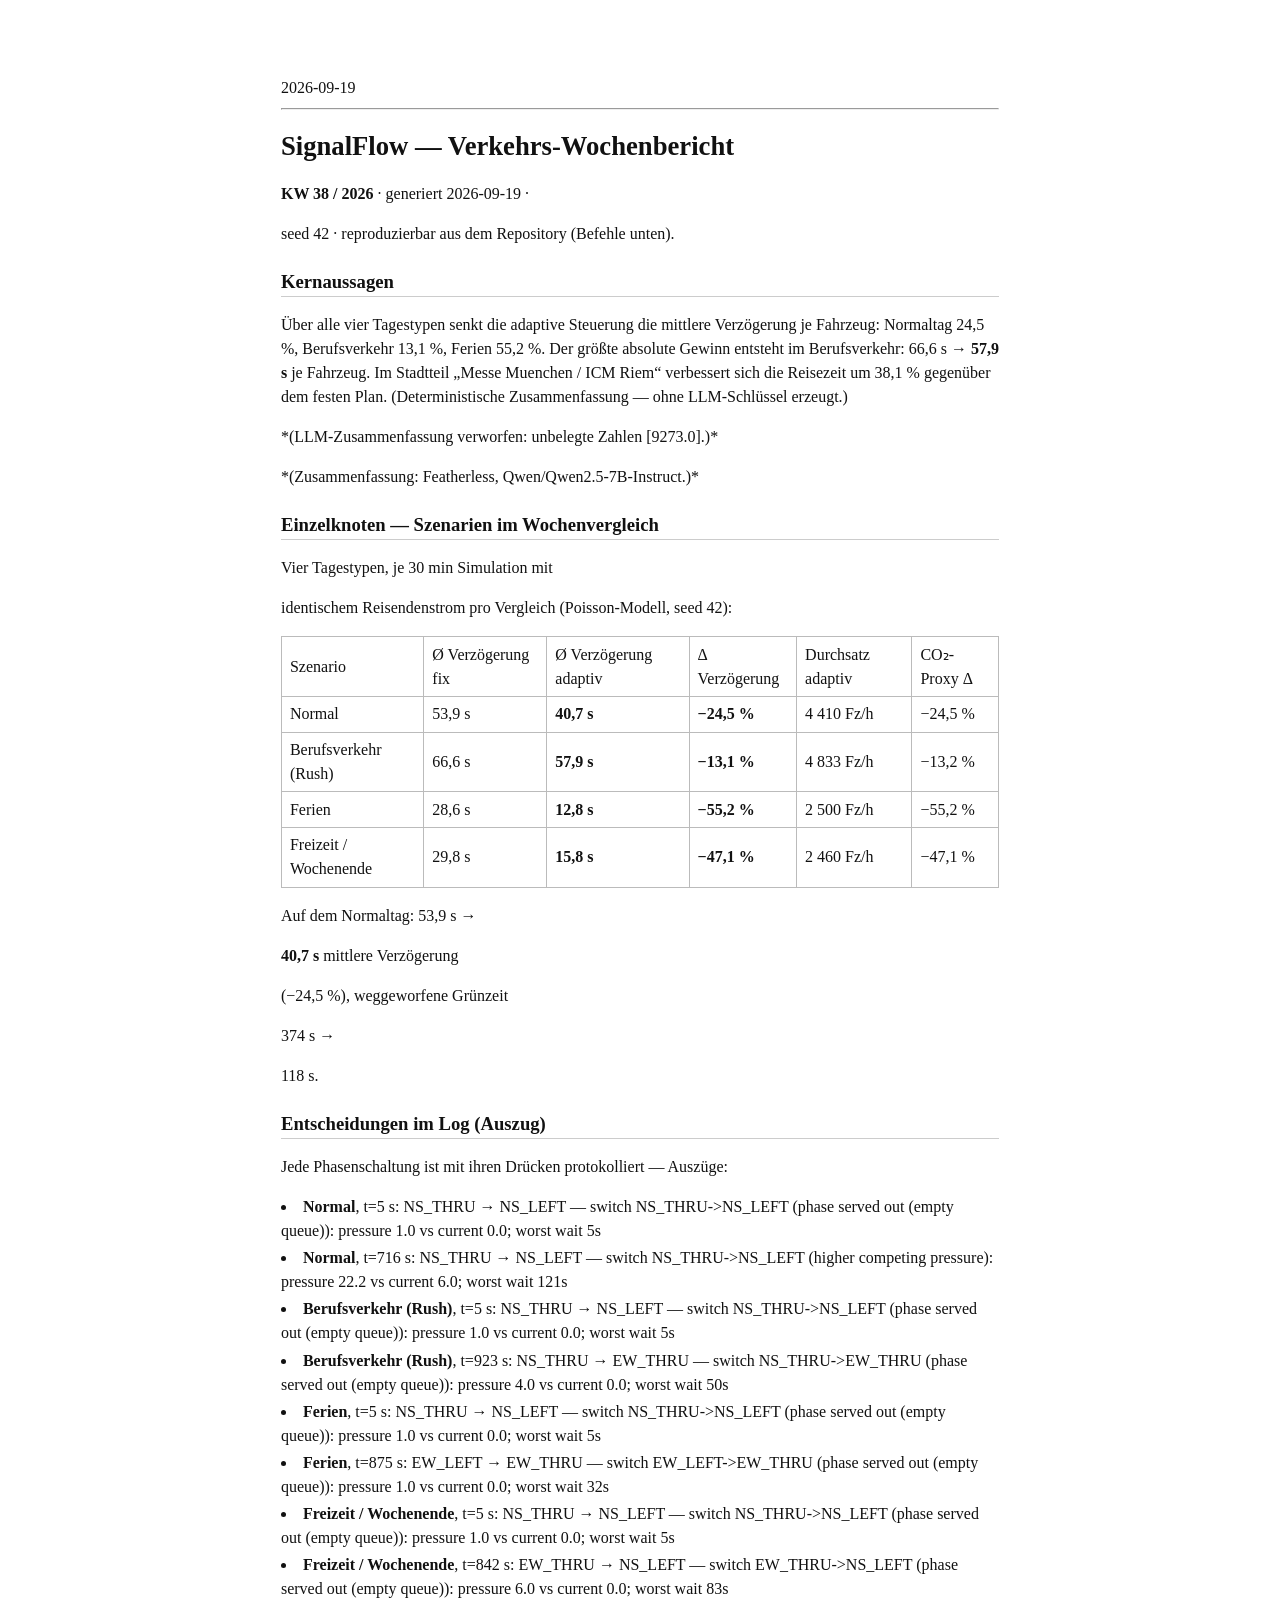
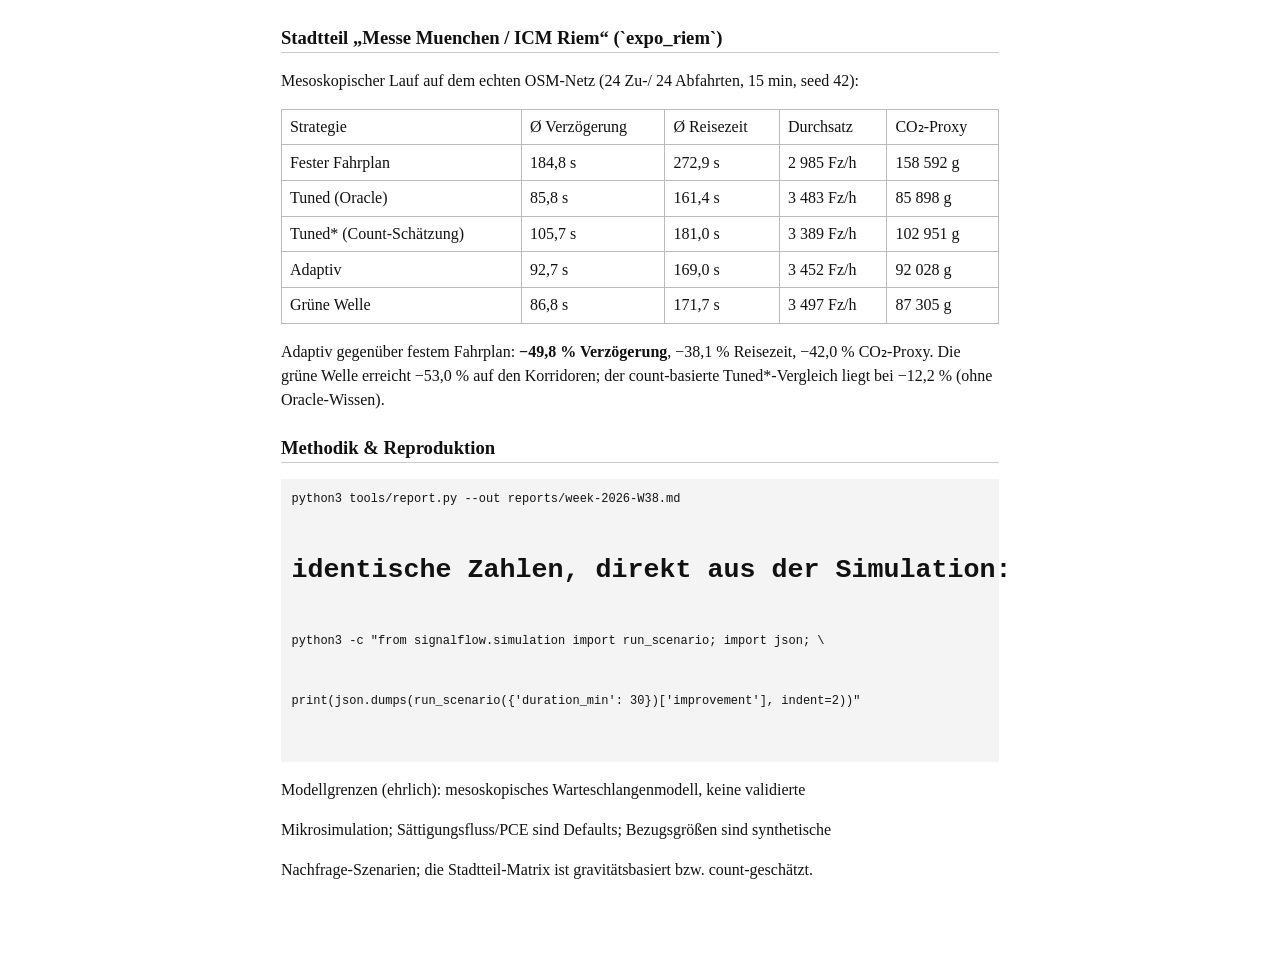
<file: reports/week-2026-W38.html>
<!doctype html><meta charset='utf-8'><title>SignalFlow Wochenbericht</title><style>body{font:12pt/1.5 Georgia,serif;max-width:19cm;margin:2cm auto;color:#111}h1{font-size:20pt;margin:0}h2{font-size:14pt;margin:1.2em 0 .3em;border-bottom:1px solid #ccc}table{border-collapse:collapse;width:100%;margin:.6em 0}td{border:1px solid #bbb;padding:4pt 6pt}td:first-child{text-align:left}pre{background:#f4f4f4;padding:8pt;font-size:9pt}li{margin:.2em 0}</style>2026-09-19<hr><p><h1>SignalFlow — Verkehrs-Wochenbericht</h1></p>
<p><strong>KW 38 / 2026</strong> · generiert 2026-09-19 ·</p>
<p>seed 42 · reproduzierbar aus dem Repository (Befehle unten).</p>
<p><h2>Kernaussagen</h2></p>
<p>Über alle vier Tagestypen senkt die adaptive Steuerung die mittlere Verzögerung je Fahrzeug: Normaltag 24,5 %, Berufsverkehr 13,1 %, Ferien 55,2 %. Der größte absolute Gewinn entsteht im Berufsverkehr: 66,6 s → <strong>57,9 s</strong> je Fahrzeug. Im Stadtteil „Messe Muenchen / ICM Riem“ verbessert sich die Reisezeit um 38,1 % gegenüber dem festen Plan. (Deterministische Zusammenfassung — ohne LLM-Schlüssel erzeugt.)</p>
<p>*(LLM-Zusammenfassung verworfen: unbelegte Zahlen [9273.0].)*</p>
<p>*(Zusammenfassung: Featherless, Qwen/Qwen2.5-7B-Instruct.)*</p>
<p><h2>Einzelknoten — Szenarien im Wochenvergleich</h2></p>
<p>Vier Tagestypen, je 30 min Simulation mit</p>
<p>identischem Reisendenstrom pro Vergleich (Poisson-Modell, seed 42):</p>
<table>
<tr><td>Szenario</td><td>Ø Verzögerung fix</td><td>Ø Verzögerung adaptiv</td><td>Δ Verzögerung</td><td>Durchsatz adaptiv</td><td>CO₂-Proxy Δ</td></tr>
<tr><td>Normal</td><td>53,9 s</td><td><strong>40,7 s</strong></td><td><strong>−24,5 %</strong></td><td>4 410 Fz/h</td><td>−24,5 %</td></tr>
<tr><td>Berufsverkehr (Rush)</td><td>66,6 s</td><td><strong>57,9 s</strong></td><td><strong>−13,1 %</strong></td><td>4 833 Fz/h</td><td>−13,2 %</td></tr>
<tr><td>Ferien</td><td>28,6 s</td><td><strong>12,8 s</strong></td><td><strong>−55,2 %</strong></td><td>2 500 Fz/h</td><td>−55,2 %</td></tr>
<tr><td>Freizeit / Wochenende</td><td>29,8 s</td><td><strong>15,8 s</strong></td><td><strong>−47,1 %</strong></td><td>2 460 Fz/h</td><td>−47,1 %</td></tr>
</table>
<p>Auf dem Normaltag: 53,9 s →</p>
<p><strong>40,7 s</strong> mittlere Verzögerung</p>
<p>(−24,5 %), weggeworfene Grünzeit</p>
<p>374 s →</p>
<p>118 s.</p>
<p><h2>Entscheidungen im Log (Auszug)</h2></p>
<p>Jede Phasenschaltung ist mit ihren Drücken protokolliert — Auszüge:</p>
<li><strong>Normal</strong>, t=5 s: NS_THRU → NS_LEFT — switch NS_THRU-&gt;NS_LEFT (phase served out (empty queue)): pressure 1.0 vs current 0.0; worst wait 5s</li>
<li><strong>Normal</strong>, t=716 s: NS_THRU → NS_LEFT — switch NS_THRU-&gt;NS_LEFT (higher competing pressure): pressure 22.2 vs current 6.0; worst wait 121s</li>
<li><strong>Berufsverkehr (Rush)</strong>, t=5 s: NS_THRU → NS_LEFT — switch NS_THRU-&gt;NS_LEFT (phase served out (empty queue)): pressure 1.0 vs current 0.0; worst wait 5s</li>
<li><strong>Berufsverkehr (Rush)</strong>, t=923 s: NS_THRU → EW_THRU — switch NS_THRU-&gt;EW_THRU (phase served out (empty queue)): pressure 4.0 vs current 0.0; worst wait 50s</li>
<li><strong>Ferien</strong>, t=5 s: NS_THRU → NS_LEFT — switch NS_THRU-&gt;NS_LEFT (phase served out (empty queue)): pressure 1.0 vs current 0.0; worst wait 5s</li>
<li><strong>Ferien</strong>, t=875 s: EW_LEFT → EW_THRU — switch EW_LEFT-&gt;EW_THRU (phase served out (empty queue)): pressure 1.0 vs current 0.0; worst wait 32s</li>
<li><strong>Freizeit / Wochenende</strong>, t=5 s: NS_THRU → NS_LEFT — switch NS_THRU-&gt;NS_LEFT (phase served out (empty queue)): pressure 1.0 vs current 0.0; worst wait 5s</li>
<li><strong>Freizeit / Wochenende</strong>, t=842 s: EW_THRU → NS_LEFT — switch EW_THRU-&gt;NS_LEFT (phase served out (empty queue)): pressure 6.0 vs current 0.0; worst wait 83s</li>
<p><h2>Stadtteil „Messe Muenchen / ICM Riem“ (`expo_riem`)</h2></p>
<p>Mesoskopischer Lauf auf dem echten OSM-Netz (24 Zu-/ 24 Abfahrten, 15 min, seed 42):</p>
<table>
<tr><td>Strategie</td><td>Ø Verzögerung</td><td>Ø Reisezeit</td><td>Durchsatz</td><td>CO₂-Proxy</td></tr>
<tr><td>Fester Fahrplan</td><td>184,8 s</td><td>272,9 s</td><td>2 985 Fz/h</td><td>158 592 g</td></tr>
<tr><td>Tuned (Oracle)</td><td>85,8 s</td><td>161,4 s</td><td>3 483 Fz/h</td><td>85 898 g</td></tr>
<tr><td>Tuned* (Count-Schätzung)</td><td>105,7 s</td><td>181,0 s</td><td>3 389 Fz/h</td><td>102 951 g</td></tr>
<tr><td>Adaptiv</td><td>92,7 s</td><td>169,0 s</td><td>3 452 Fz/h</td><td>92 028 g</td></tr>
<tr><td>Grüne Welle</td><td>86,8 s</td><td>171,7 s</td><td>3 497 Fz/h</td><td>87 305 g</td></tr>
</table>
<p>Adaptiv gegenüber festem Fahrplan: <strong>−49,8 % Verzögerung</strong>, −38,1 % Reisezeit, −42,0 % CO₂-Proxy. Die grüne Welle erreicht −53,0 % auf den Korridoren; der count-basierte Tuned*-Vergleich liegt bei −12,2 % (ohne Oracle-Wissen).</p>
<p><h2>Methodik &amp; Reproduktion</h2></p>
<p><pre>python3 tools/report.py --out reports/week-2026-W38.md</p>
<p><h1>identische Zahlen, direkt aus der Simulation:</h1></p>
<p>python3 -c "from signalflow.simulation import run_scenario; import json; \</p>
<p>print(json.dumps(run_scenario({'duration_min': 30})['improvement'], indent=2))"</p>
<p></pre></p>
<p>Modellgrenzen (ehrlich): mesoskopisches Warteschlangenmodell, keine validierte</p>
<p>Mikrosimulation; Sättigungsfluss/PCE sind Defaults; Bezugsgrößen sind synthetische</p>
<p>Nachfrage-Szenarien; die Stadtteil-Matrix ist gravitätsbasiert bzw. count-geschätzt.</p>
</file>
